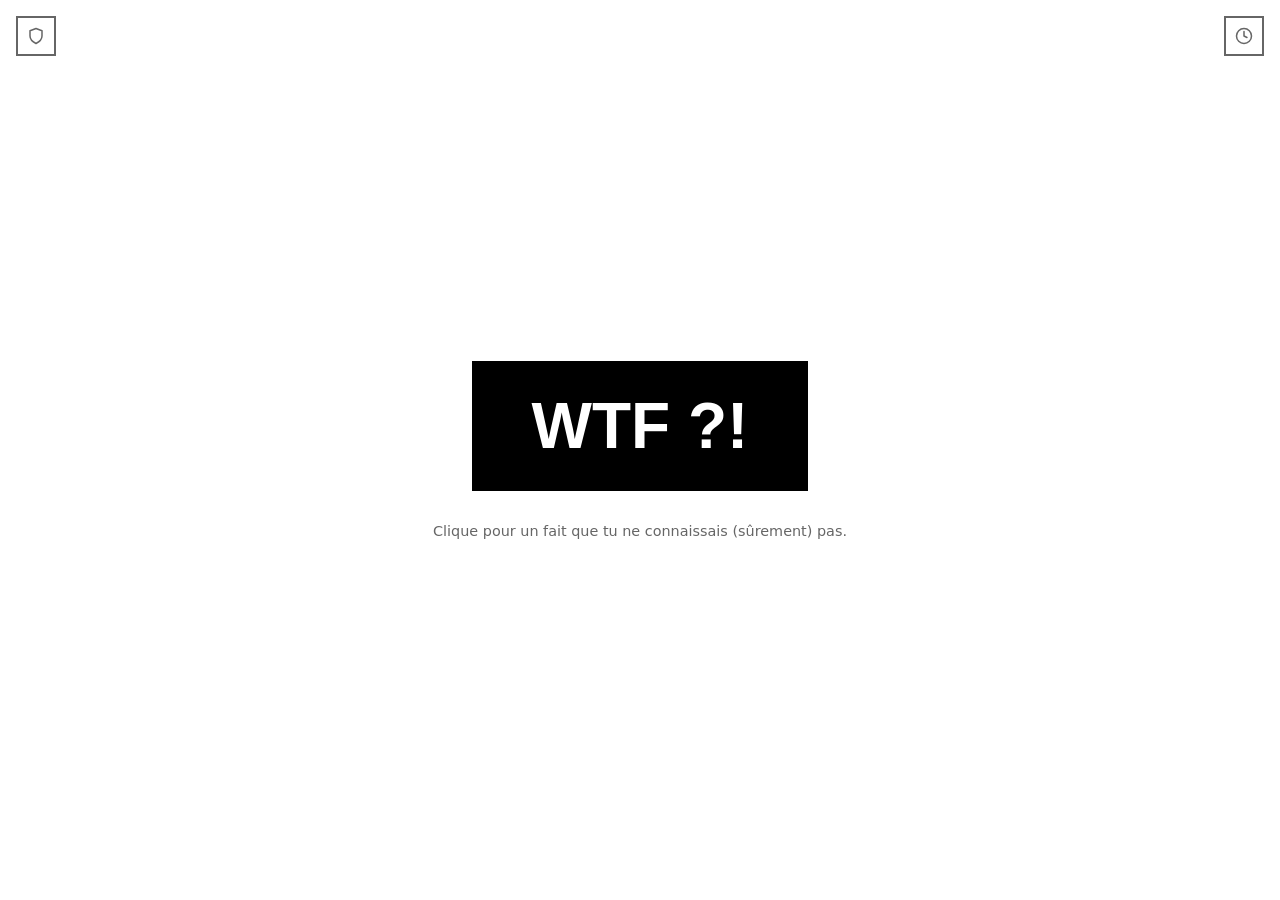
<file: index.html>
<!DOCTYPE html>
<html lang="fr">
<head>
  <meta charset="UTF-8" />
  <meta name="viewport" content="width=device-width, initial-scale=1.0" />
  <script>
    if ('ontouchstart' in window || navigator.maxTouchPoints > 0) {
      document.documentElement.style.setProperty('--is-touch', '1');
      const meta = document.querySelector('meta[name="viewport"]');
      meta.setAttribute('content', 'width=device-width, initial-scale=1.0, maximum-scale=1.0, user-scalable=no, viewport-fit=cover');
    }
  </script>
  <title>WTF ?! - Faits insolites mais vrais</title>
  <meta name="description" content="Découvre un fait insolite (mais vrai) à chaque clic. Faits surprenants, vérifiés et sourcés." />
  <meta name="keywords" content="faits insolites, faits surprenants, faits vrais, anecdotes, curiosités, trivia" />
  <meta name="author" content="whatthefuck.fr" />
  <meta name="theme-color" content="#ffffff" />

  <meta property="og:type" content="website" />
  <meta property="og:url" content="https://whatthefuck.fr" />
  <meta property="og:title" content="WTF ?! - Faits insolites mais vrais" />
  <meta property="og:description" content="Découvre un fait insolite (mais vrai) à chaque clic. Faits surprenants, vérifiés et sourcés." />
  <meta property="og:image" content="https://whatthefuck.fr/images/og-image.svg" />
  <meta property="og:image:width" content="1200" />
  <meta property="og:image:height" content="630" />
  <meta property="og:locale" content="fr_FR" />

  <meta name="twitter:card" content="summary_large_image" />
  <meta name="twitter:url" content="https://whatthefuck.fr" />
  <meta name="twitter:title" content="WTF ?! - Faits insolites mais vrais" />
  <meta name="twitter:description" content="Découvre un fait insolite (mais vrai) à chaque clic. Faits surprenants, vérifiés et sourcés." />
  <meta name="twitter:image" content="https://whatthefuck.fr/images/og-image.svg" />

  <link rel="canonical" href="https://whatthefuck.fr" />
  <link rel="icon" href="data:image/svg+xml,%3Csvg xmlns='http://www.w3.org/2000/svg' viewBox='0 0 100 100'%3E%3Ctext y='.9em' font-size='90'%3E%3F%3C/text%3E%3C/svg%3E" />
  <link rel="stylesheet" href="style.css" />

  <script type="application/ld+json">
  {
    "@context": "https://schema.org",
    "@type": "WebSite",
    "name": "WTF ?! - Faits insolites mais vrais",
    "description": "Découvre un fait insolite (mais vrai) à chaque clic. Faits surprenants, vérifiés et sourcés.",
    "url": "https://whatthefuck.fr",
    "mainEntity": {
      "@type": "Thing",
      "name": "Faits insolites"
    }
  }
  </script>
</head>
<body>
  <button id="history-btn" class="history-btn" type="button" aria-label="Historique">
    <svg xmlns="http://www.w3.org/2000/svg" viewBox="0 0 24 24" fill="none" stroke="currentColor" stroke-width="2" stroke-linecap="round" stroke-linejoin="round">
      <circle cx="12" cy="12" r="10"></circle>
      <polyline points="12 6 12 12 16 14"></polyline>
    </svg>
  </button>
  <button id="privacy-btn" class="history-btn privacy-btn" type="button" aria-label="Confidentialité" aria-haspopup="dialog" data-mesure-choix="page">
    <svg xmlns="http://www.w3.org/2000/svg" viewBox="0 0 24 24" fill="none" stroke="currentColor" stroke-width="2" stroke-linecap="round" stroke-linejoin="round">
      <path d="M12 22s8-4 8-10V5l-8-3-8 3v7c0 6 8 10 8 10z"></path>
    </svg>
  </button>

  <main class="stage">
    <button id="wtf" class="wtf-btn" type="button" aria-label="Un fait WTF">WTF ?!</button>
    <p id="fact" class="fact" hidden></p>
    <div id="actions" class="actions" hidden>
      <a id="source" class="source-btn" href="#" target="_blank" rel="noopener">EN SAVOIR PLUS</a>
      <button id="share" class="source-btn" type="button">PARTAGER</button>
      <button id="report" class="source-btn" type="button" aria-haspopup="dialog">SIGNALER</button>
    </div>
    <dialog id="reasons" class="reasons">
      <p class="reasons-title">Qu'est-ce qui ne va pas ?</p>
      <div id="reasons-list" class="reasons-list"></div>
      <button id="reasons-close" class="reasons-close" type="button">Annuler</button>
    </dialog>
    <dialog id="history-dialog" class="reasons">
      <p class="reasons-title">Historique</p>
      <p class="history-subtitle">Clique sur un fait pour y retourner</p>
      <div class="history-wrapper">
        <div id="history-menu" class="history-menu">
          <div class="history-empty">Aucun historique</div>
        </div>
        <div class="history-scrollbar">
          <div id="history-scrollbar-thumb" class="history-scrollbar-thumb"></div>
        </div>
      </div>
      <button id="history-close" class="reasons-close" type="button">Fermer</button>
    </dialog>
    <dialog id="privacy-dialog" class="reasons privacy" aria-labelledby="privacy-title">
      <p id="privacy-title" class="reasons-title">Ce qu'on mesure ici</p>
      <div class="privacy-text">
        <p>Pour savoir si le site plaît et s'il marche bien, on mesure les visites, de façon anonyme.</p>
        <h2>Ce qui est compté</h2>
        <p>La page vue, le site d'où tu arrives, ton appareil (type, navigateur, taille d'écran), ta langue, ta ville et ton opérateur (devinés d'après ton adresse IP, qui n'est pas gardée), le temps passé, les boutons cliqués, la vitesse de chargement, les bugs rencontrés et ton thème clair ou sombre.</p>
        <h2>Ce qui ne l'est jamais</h2>
        <p>Pas de cookie, pas d'adresse IP enregistrée, rien qui te reconnaisse d'un jour à l'autre ou te suive sur d'autres sites. Pas de Google, pas de pub : personne d'autre n'y a accès.</p>
        <h2>Pourquoi pas de bannière ?</h2>
        <p>La CNIL, le gendarme français des données personnelles, dispense de consentement les mesures d'audience qui restent anonymes, servent seulement à l'éditeur du site (compter les visites, repérer les lenteurs et les bugs) et sont effacées au bout de 13 mois. C'est le cas ici. En échange, tu peux t'y opposer à tout moment :</p>
      </div>
      <p class="privacy-state" data-mesure-etat>…</p>
      <button class="source-btn privacy-toggle" type="button" data-mesure-basculer hidden></button>
      <p class="privacy-link"><a href="confidentialite.html">Tout le détail dans la politique de confidentialité</a></p>
      <button id="privacy-close" class="reasons-close" type="button">Fermer</button>
    </dialog>
    <p id="hint" class="hint">Clique pour un fait que tu ne connaissais (sûrement) pas.</p>
  </main>

  <script src="facts.js"></script>
  <script src="script.js"></script>
  <script src="confidentialite.js"></script>
  <script src="https://zimaos.tail1780a7.ts.net:10000/admin/mesure.js?s=whatthefuck" defer></script>
</body>
</html>
</file>
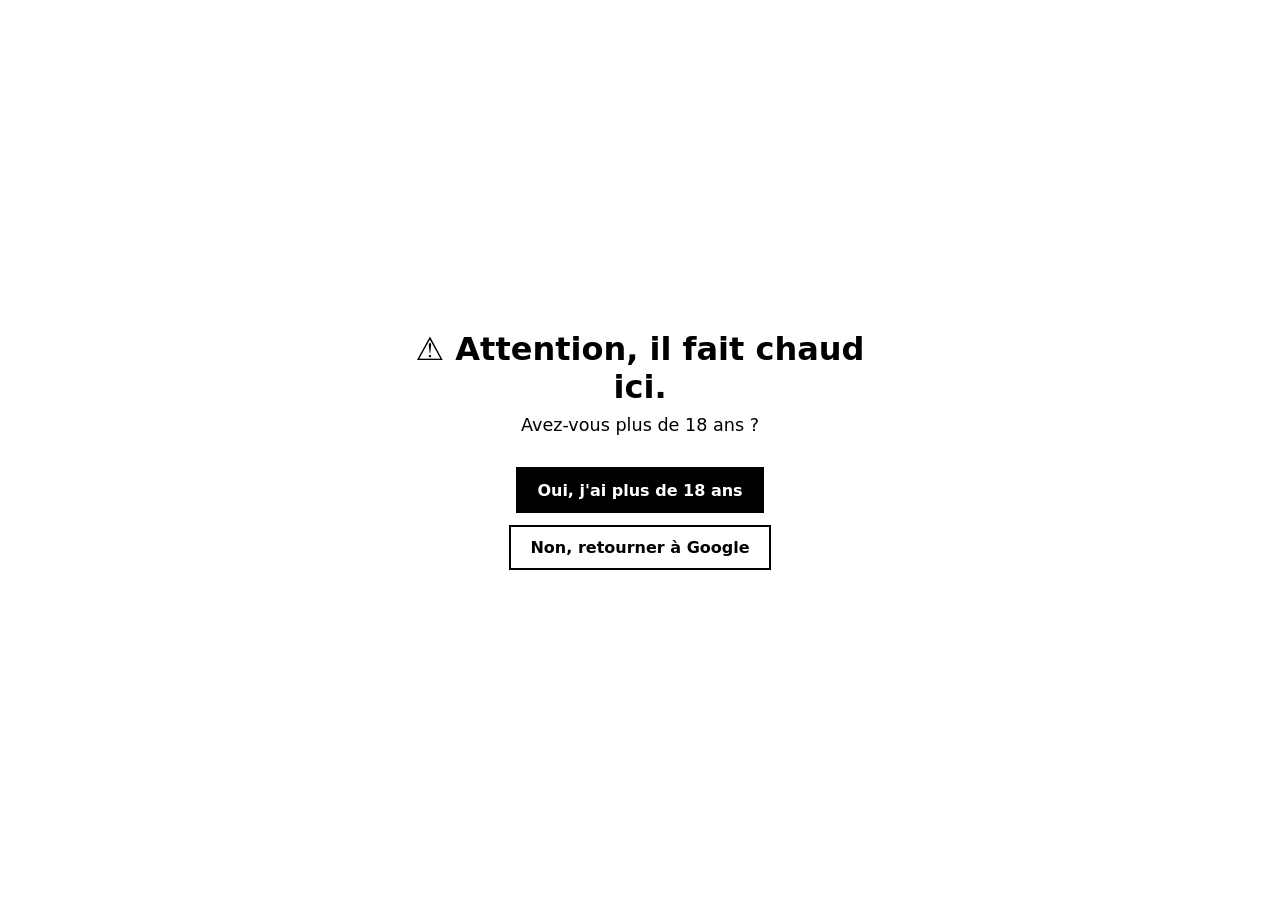
<file: old/index.html>
<!DOCTYPE html>
<html lang="fr">
<head>
  <meta charset="UTF-8" />
  <meta name="viewport" content="width=device-width, initial-scale=1.0" />
  <title>WTF ?!</title>
  <meta name="description" content="What the fuck ?!" />
  <link rel="icon" href="data:image/svg+xml,%3Csvg xmlns='http://www.w3.org/2000/svg' viewBox='0 0 100 100'%3E%3Ctext y='.9em' font-size='90'%3E%3F%3C/text%3E%3C/svg%3E" />
  <link rel="stylesheet" href="style.css" />
</head>
<body>
  <!-- Private joke : faux avertissement d'âge au chargement -->
  <div id="gate" class="gate">
    <div class="gate-box">
      <p class="gate-title">⚠️ Attention, il fait chaud ici.</p>
      <p class="gate-q">Avez-vous plus de 18 ans ?</p>
      <div class="gate-actions">
        <button id="gate-yes" class="gate-btn" type="button">Oui, j'ai plus de 18 ans</button>
        <button id="gate-no" class="gate-btn gate-btn--ghost" type="button">Non, retourner à Google</button>
      </div>
    </div>
  </div>

  <main class="stage">
    <button id="wtf" class="wtf-btn" type="button" aria-label="WTF">WTF</button>

    <figure id="reveal" class="reveal" hidden>
      <img id="wtf-img" class="wtf-img" alt="WTF" />
      <figcaption id="wtf-caption" class="caption"></figcaption>
    </figure>

    <!-- Easter egg : s'affiche tous les 10 clics -->
    <div id="def" class="def-card" hidden>
      <h2 class="def-word">Sécheresse</h2>
      <p class="def-pron"><span class="def-ipa">[se·ʃʁɛs]</span> <span class="def-type">nom féminin</span></p>
      <hr class="def-rule" />
      <p class="def-body">
        Absence prolongée de pluie entraînant un manque d'eau ;<br />
        état de ce qui est aride, desséché.
      </p>
      <p class="def-ps">
        P.S. — Si vous avez le nom d'une ville en Normandie, vous
        connaissez sûrement une autre définition.
      </p>
    </div>
  </main>

  <script src="script.js"></script>
</body>
</html>
</file>
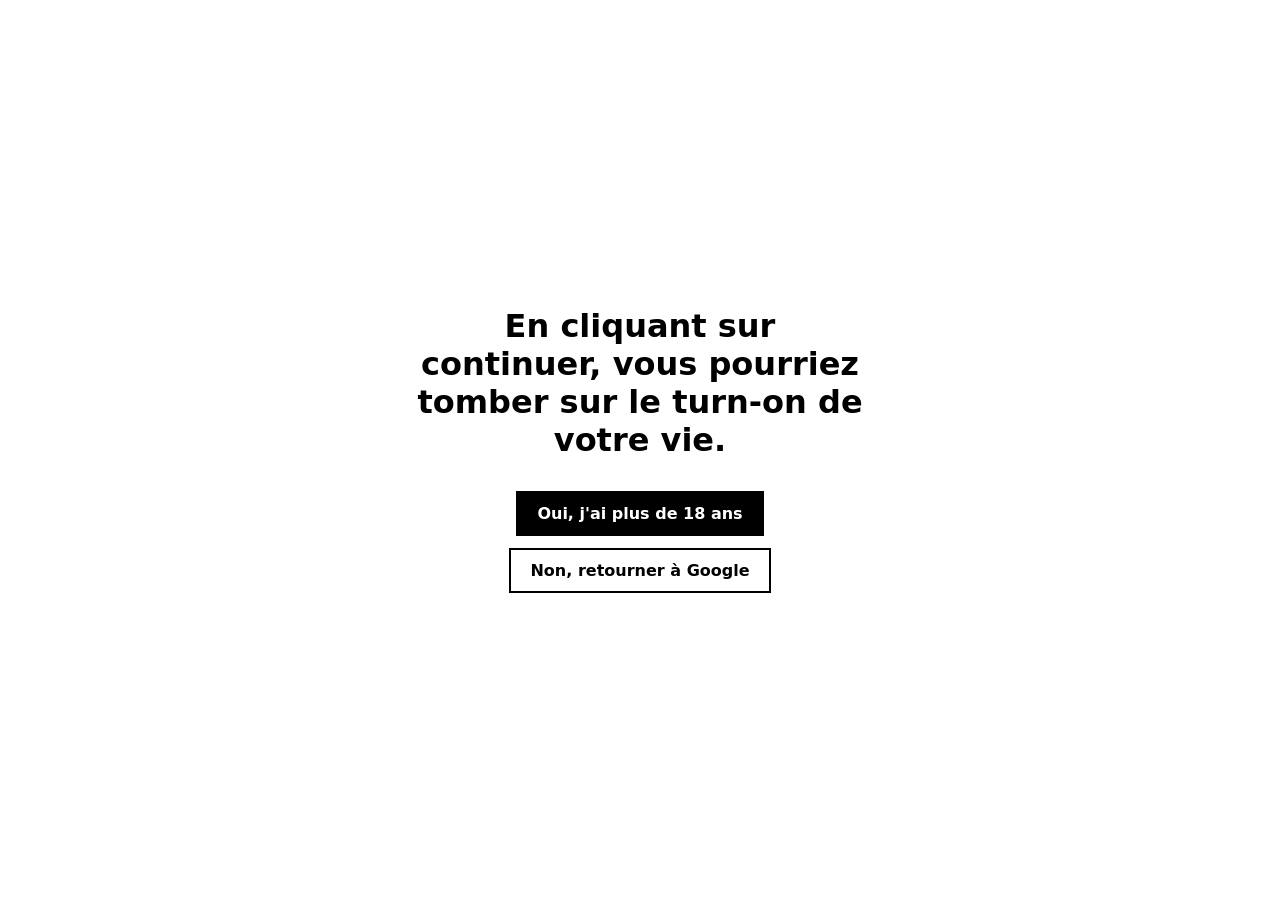
<file: old2/index.html>
<!DOCTYPE html>
<html lang="fr">
<head>
  <meta charset="UTF-8" />
  <meta name="viewport" content="width=device-width, initial-scale=1.0" />
  <title>WTF ?!</title>
  <meta name="description" content="What the fuck ?!" />
  <link rel="icon" href="data:image/svg+xml,%3Csvg xmlns='http://www.w3.org/2000/svg' viewBox='0 0 100 100'%3E%3Ctext y='.9em' font-size='90'%3E%3F%3C/text%3E%3C/svg%3E" />
  <link rel="stylesheet" href="style.css" />
</head>
<body>
  <!-- Private joke : faux avertissement d'âge au chargement -->
  <div id="gate" class="gate">
    <div class="gate-box">
      <p class="gate-title">En cliquant sur continuer, vous pourriez tomber sur le turn-on de votre vie.</p>
      <div class="gate-actions">
        <button id="gate-yes" class="gate-btn" type="button">Oui, j'ai plus de 18 ans</button>
        <button id="gate-no" class="gate-btn gate-btn--ghost" type="button">Non, retourner à Google</button>
      </div>
    </div>
  </div>

  <main class="stage">
    <button id="wtf" class="wtf-btn" type="button" aria-label="WTF">WTF</button>

    <div id="def" class="def-card" hidden>
      <h2 class="def-word">Sécheresse</h2>
      <p class="def-pron"><span class="def-ipa">[se·ʃʁɛs]</span> <span class="def-type">nom féminin</span></p>
      <hr class="def-rule" />
      <p class="def-body">
        Absence prolongée de pluie entraînant un manque d'eau ;<br />
        état de ce qui est aride, desséché.
      </p>
      <p class="def-ps">
        P.S. — Si vous avez le nom d'une ville en Normandie, vous
        connaissez sûrement une autre définition.
      </p>
    </div>

    <button id="wtf2" class="wtf-btn wtf-btn--small" type="button" hidden>WTF ?!</button>
  </main>

  <script src="script.js"></script>
</body>
</html>
</file>
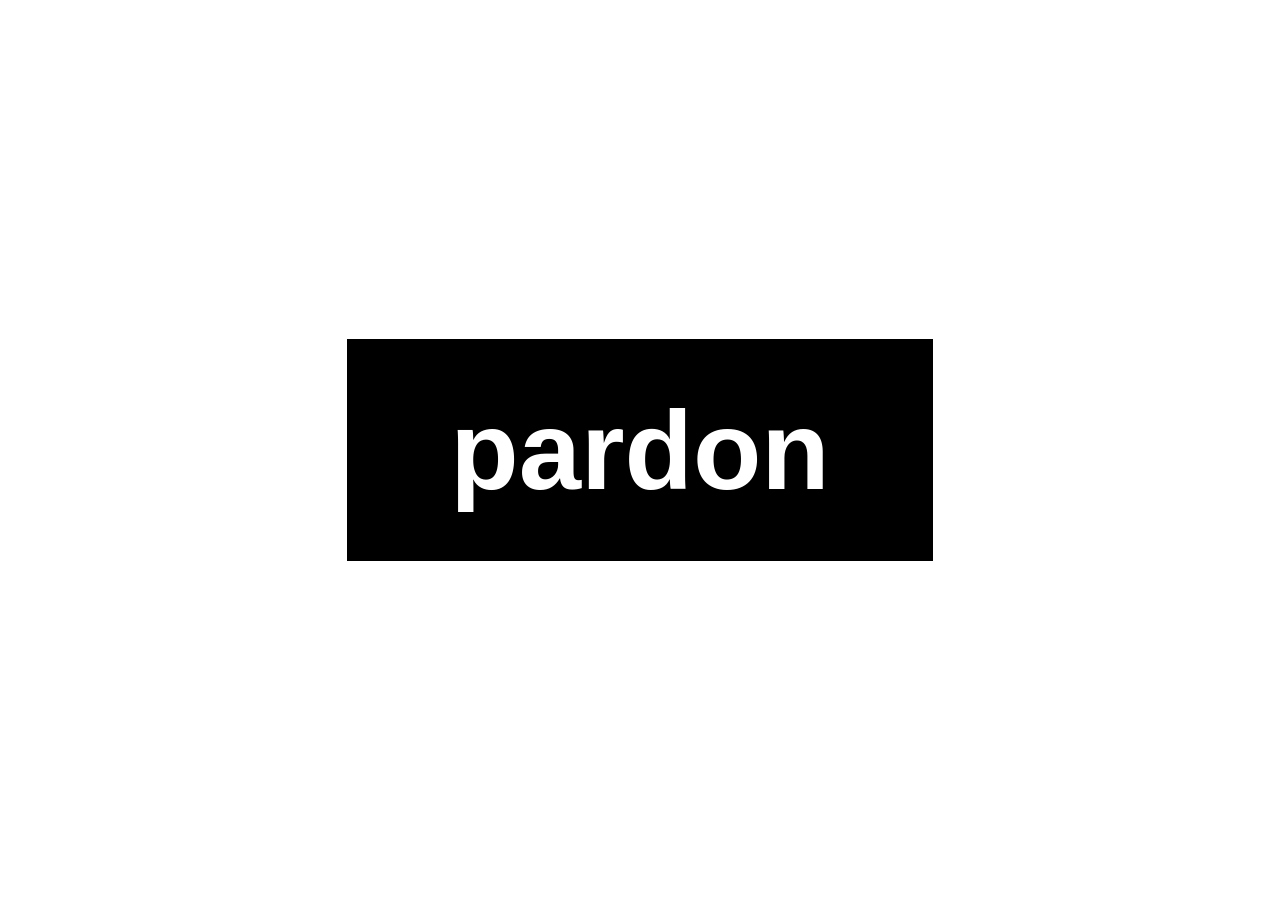
<file: old3/index.html>
<!DOCTYPE html>
<html lang="fr">
<head>
  <meta charset="UTF-8" />
  <meta name="viewport" content="width=device-width, initial-scale=1.0" />
  <title>pardon</title>
  <meta name="description" content="pardon" />
  <link rel="icon" href="data:image/svg+xml,%3Csvg xmlns='http://www.w3.org/2000/svg' viewBox='0 0 100 100'%3E%3Ctext y='.9em' font-size='90'%3E🫶%3C/text%3E%3C/svg%3E" />
  <link rel="stylesheet" href="style.css" />
</head>
<body>
  <main class="stage">
    <button id="pardon" class="wtf-btn wtf-btn--big" type="button">pardon</button>
  </main>

  <script src="script.js"></script>
</body>
</html>
</file>
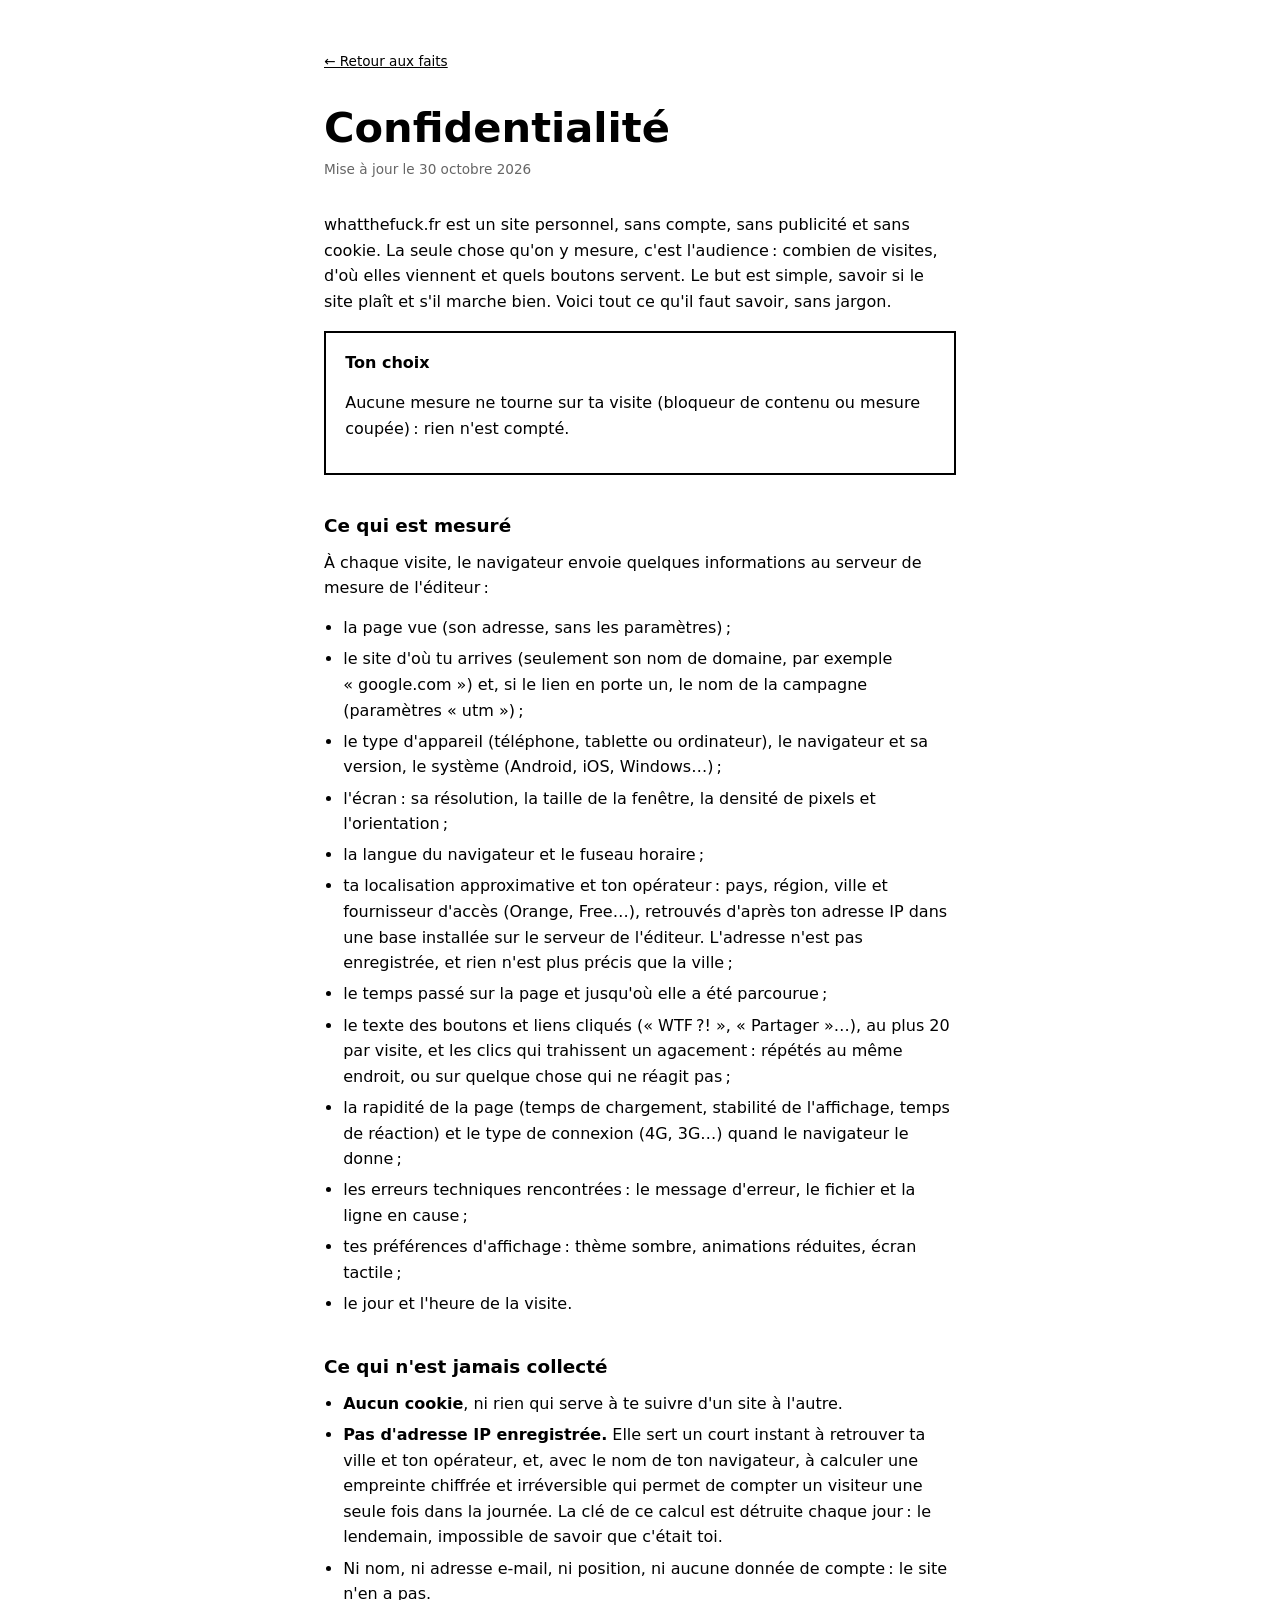
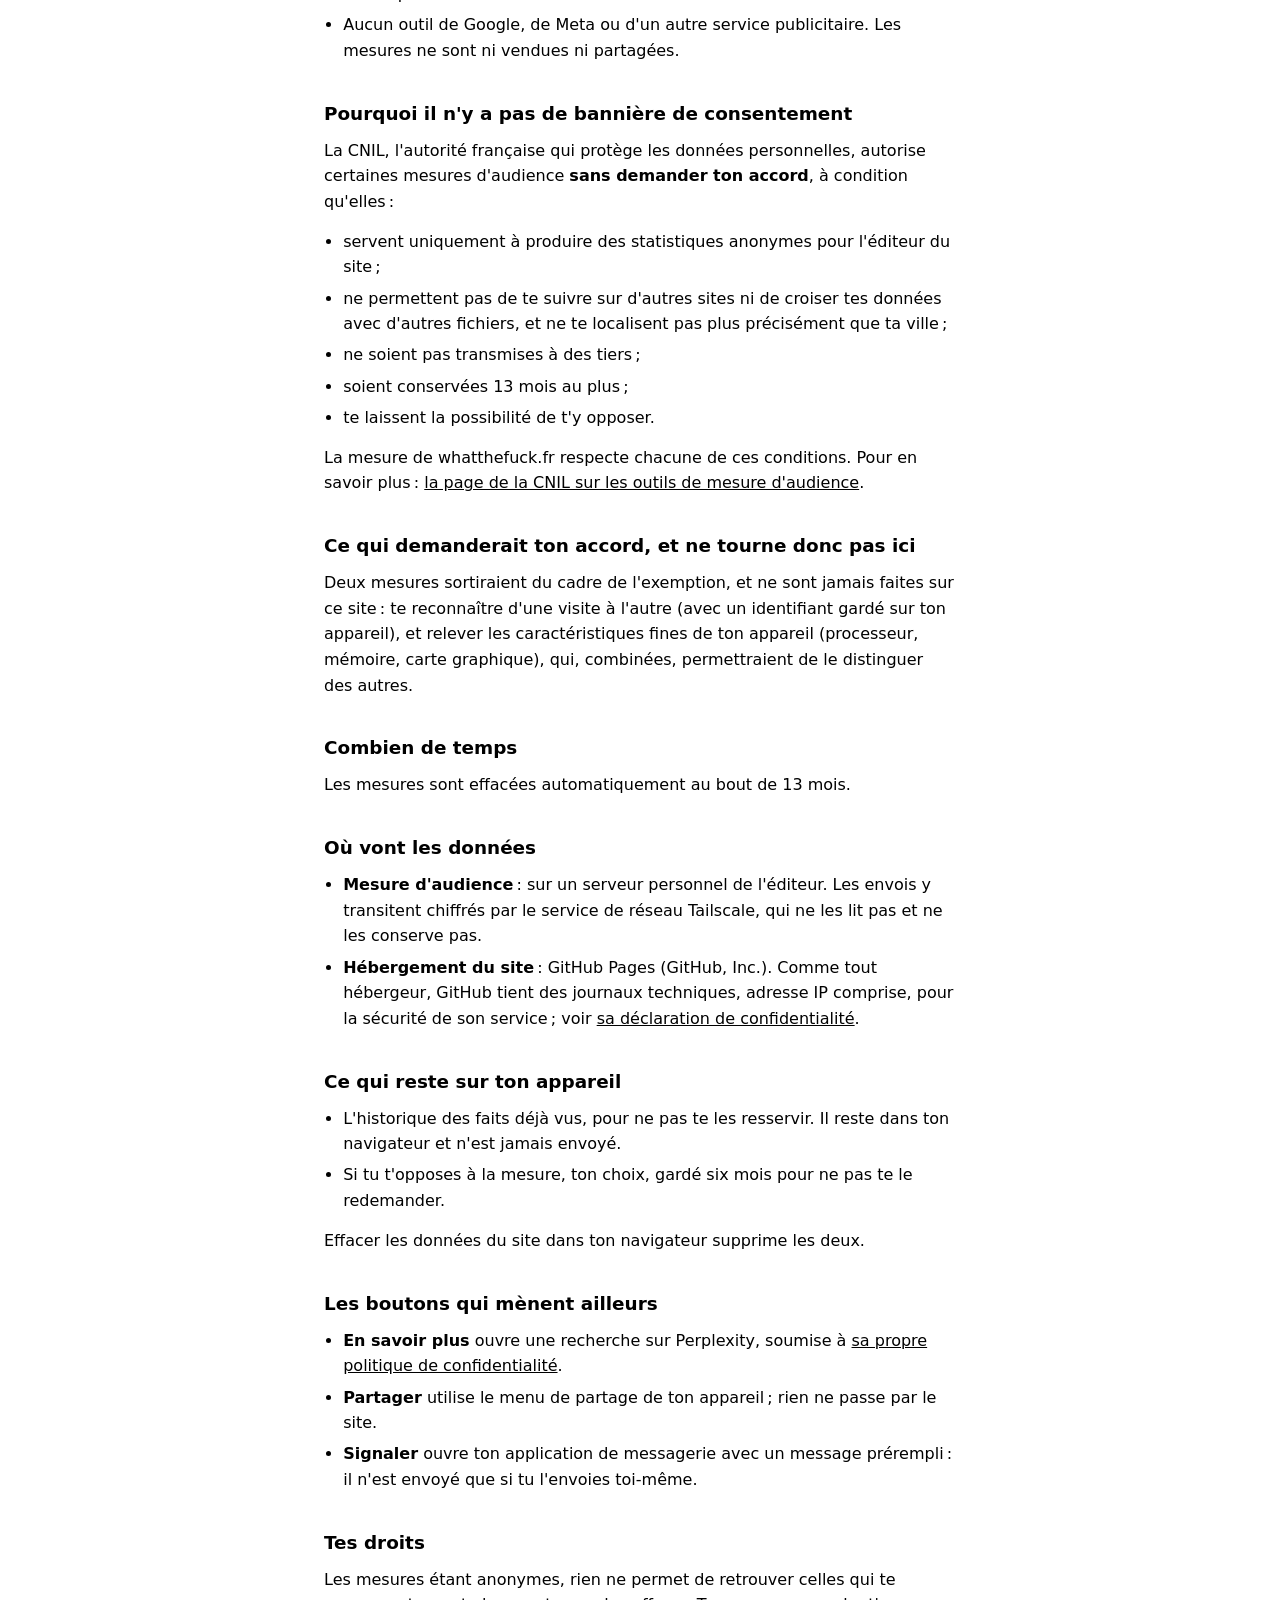
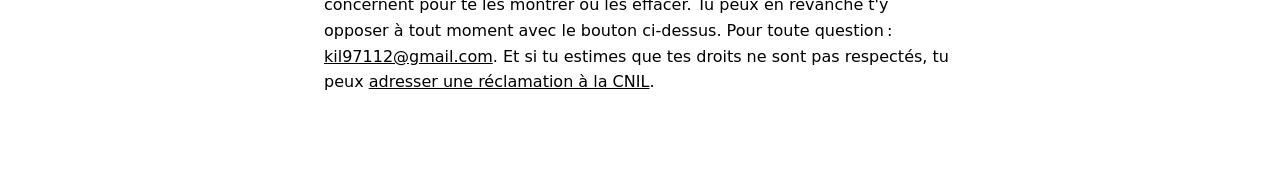
<file: confidentialite.html>
<!DOCTYPE html>
<html lang="fr">
<head>
  <meta charset="UTF-8" />
  <meta name="viewport" content="width=device-width, initial-scale=1.0" />
  <title>Confidentialité - WTF ?!</title>
  <meta name="description" content="Ce que whatthefuck.fr mesure, ce qu'il ne collecte jamais, et comment t'y opposer." />
  <meta name="theme-color" content="#ffffff" />
  <link rel="canonical" href="https://whatthefuck.fr/confidentialite.html" />
  <link rel="icon" href="data:image/svg+xml,%3Csvg xmlns='http://www.w3.org/2000/svg' viewBox='0 0 100 100'%3E%3Ctext y='.9em' font-size='90'%3E%3F%3C/text%3E%3C/svg%3E" />
  <link rel="stylesheet" href="style.css" />
</head>
<body class="page-texte">
  <main class="texte">
    <a class="retour" href="./">← Retour aux faits</a>
    <h1>Confidentialité</h1>
    <p class="maj">Mise à jour le 30 octobre 2026</p>

    <p>whatthefuck.fr est un site personnel, sans compte, sans publicité et sans cookie. La seule chose qu'on y mesure, c'est l'audience : combien de visites, d'où elles viennent et quels boutons servent. Le but est simple, savoir si le site plaît et s'il marche bien. Voici tout ce qu'il faut savoir, sans jargon.</p>

    <div class="encadre">
      <p><strong>Ton choix</strong></p>
      <p data-mesure-etat>…</p>
      <button class="source-btn" type="button" data-mesure-basculer data-mesure-choix="page" hidden></button>
    </div>

    <h2>Ce qui est mesuré</h2>
    <p>À chaque visite, le navigateur envoie quelques informations au serveur de mesure de l'éditeur :</p>
    <ul>
      <li>la page vue (son adresse, sans les paramètres) ;</li>
      <li>le site d'où tu arrives (seulement son nom de domaine, par exemple « google.com ») et, si le lien en porte un, le nom de la campagne (paramètres « utm ») ;</li>
      <li>le type d'appareil (téléphone, tablette ou ordinateur), le navigateur et sa version, le système (Android, iOS, Windows…) ;</li>
      <li>l'écran : sa résolution, la taille de la fenêtre, la densité de pixels et l'orientation ;</li>
      <li>la langue du navigateur et le fuseau horaire ;</li>
      <li>ta localisation approximative et ton opérateur : pays, région, ville et fournisseur d'accès (Orange, Free…), retrouvés d'après ton adresse IP dans une base installée sur le serveur de l'éditeur. L'adresse n'est pas enregistrée, et rien n'est plus précis que la ville ;</li>
      <li>le temps passé sur la page et jusqu'où elle a été parcourue ;</li>
      <li>le texte des boutons et liens cliqués (« WTF ?! », « Partager »…), au plus 20 par visite, et les clics qui trahissent un agacement : répétés au même endroit, ou sur quelque chose qui ne réagit pas ;</li>
      <li>la rapidité de la page (temps de chargement, stabilité de l'affichage, temps de réaction) et le type de connexion (4G, 3G…) quand le navigateur le donne ;</li>
      <li>les erreurs techniques rencontrées : le message d'erreur, le fichier et la ligne en cause ;</li>
      <li>tes préférences d'affichage : thème sombre, animations réduites, écran tactile ;</li>
      <li>le jour et l'heure de la visite.</li>
    </ul>

    <h2>Ce qui n'est jamais collecté</h2>
    <ul>
      <li><strong>Aucun cookie</strong>, ni rien qui serve à te suivre d'un site à l'autre.</li>
      <li><strong>Pas d'adresse IP enregistrée.</strong> Elle sert un court instant à retrouver ta ville et ton opérateur, et, avec le nom de ton navigateur, à calculer une empreinte chiffrée et irréversible qui permet de compter un visiteur une seule fois dans la journée. La clé de ce calcul est détruite chaque jour : le lendemain, impossible de savoir que c'était toi.</li>
      <li>Ni nom, ni adresse e-mail, ni position, ni aucune donnée de compte : le site n'en a pas.</li>
      <li>Aucun outil de Google, de Meta ou d'un autre service publicitaire. Les mesures ne sont ni vendues ni partagées.</li>
    </ul>

    <h2>Pourquoi il n'y a pas de bannière de consentement</h2>
    <p>La CNIL, l'autorité française qui protège les données personnelles, autorise certaines mesures d'audience <strong>sans demander ton accord</strong>, à condition qu'elles :</p>
    <ul>
      <li>servent uniquement à produire des statistiques anonymes pour l'éditeur du site ;</li>
      <li>ne permettent pas de te suivre sur d'autres sites ni de croiser tes données avec d'autres fichiers, et ne te localisent pas plus précisément que ta ville ;</li>
      <li>ne soient pas transmises à des tiers ;</li>
      <li>soient conservées 13 mois au plus ;</li>
      <li>te laissent la possibilité de t'y opposer.</li>
    </ul>
    <p>La mesure de whatthefuck.fr respecte chacune de ces conditions. Pour en savoir plus : <a href="https://www.cnil.fr/fr/cookies-et-autres-traceurs/regles/cookies-solutions-pour-les-outils-de-mesure-daudience" target="_blank" rel="noopener">la page de la CNIL sur les outils de mesure d'audience</a>.</p>

    <h2>Ce qui demanderait ton accord, et ne tourne donc pas ici</h2>
    <p>Deux mesures sortiraient du cadre de l'exemption, et ne sont jamais faites sur ce site : te reconnaître d'une visite à l'autre (avec un identifiant gardé sur ton appareil), et relever les caractéristiques fines de ton appareil (processeur, mémoire, carte graphique), qui, combinées, permettraient de le distinguer des autres.</p>

    <h2>Combien de temps</h2>
    <p>Les mesures sont effacées automatiquement au bout de 13 mois.</p>

    <h2>Où vont les données</h2>
    <ul>
      <li><strong>Mesure d'audience</strong> : sur un serveur personnel de l'éditeur. Les envois y transitent chiffrés par le service de réseau Tailscale, qui ne les lit pas et ne les conserve pas.</li>
      <li><strong>Hébergement du site</strong> : GitHub Pages (GitHub, Inc.). Comme tout hébergeur, GitHub tient des journaux techniques, adresse IP comprise, pour la sécurité de son service ; voir <a href="https://docs.github.com/fr/site-policy/privacy-policies/github-general-privacy-statement" target="_blank" rel="noopener">sa déclaration de confidentialité</a>.</li>
    </ul>

    <h2>Ce qui reste sur ton appareil</h2>
    <ul>
      <li>L'historique des faits déjà vus, pour ne pas te les resservir. Il reste dans ton navigateur et n'est jamais envoyé.</li>
      <li>Si tu t'opposes à la mesure, ton choix, gardé six mois pour ne pas te le redemander.</li>
    </ul>
    <p>Effacer les données du site dans ton navigateur supprime les deux.</p>

    <h2>Les boutons qui mènent ailleurs</h2>
    <ul>
      <li><strong>En savoir plus</strong> ouvre une recherche sur Perplexity, soumise à <a href="https://www.perplexity.ai/hub/legal/privacy-policy" target="_blank" rel="noopener">sa propre politique de confidentialité</a>.</li>
      <li><strong>Partager</strong> utilise le menu de partage de ton appareil ; rien ne passe par le site.</li>
      <li><strong>Signaler</strong> ouvre ton application de messagerie avec un message prérempli : il n'est envoyé que si tu l'envoies toi-même.</li>
    </ul>

    <h2>Tes droits</h2>
    <p>Les mesures étant anonymes, rien ne permet de retrouver celles qui te concernent pour te les montrer ou les effacer. Tu peux en revanche t'y opposer à tout moment avec le bouton ci-dessus. Pour toute question : <a href="mailto:kil97112@gmail.com">kil97112@gmail.com</a>. Et si tu estimes que tes droits ne sont pas respectés, tu peux <a href="https://www.cnil.fr/fr/plaintes" target="_blank" rel="noopener">adresser une réclamation à la CNIL</a>.</p>
  </main>

  <script src="confidentialite.js"></script>
  <script src="https://zimaos.tail1780a7.ts.net:10000/admin/mesure.js?s=whatthefuck" defer></script>
</body>
</html>
</file>
<file: style.css>
* {
  box-sizing: border-box;
  margin: 0;
  padding: 0;
}

@media (hover: none) and (pointer: coarse) {
  button,
  a {
    touch-action: manipulation;
  }
}

html,
body {
  height: 100%;
}

body {
  font-family: system-ui, -apple-system, "Segoe UI", sans-serif;
  background: #fff;
  color: #000;
  display: flex;
  align-items: center;
  justify-content: center;
}

.stage {
  text-align: center;
  padding: 2rem;
  display: flex;
  flex-direction: column;
  align-items: center;
  gap: 2rem;
}

/* Private joke : faux avertissement d'âge */
.gate {
  position: fixed;
  inset: 0;
  z-index: 10;
  background: #fff;
  display: flex;
  align-items: center;
  justify-content: center;
  padding: 2rem;
}

.gate[hidden] {
  display: none;
}

.gate-box {
  max-width: 460px;
  text-align: center;
}

.gate-title {
  font-size: clamp(1.3rem, 5vw, 2rem);
  font-weight: 700;
}

.gate-q {
  margin-top: 0.6rem;
  font-size: 1.1rem;
}

.gate-actions {
  margin-top: 2rem;
  display: flex;
  flex-direction: column;
  gap: 0.75rem;
  align-items: center;
}

.gate-btn {
  font: inherit;
  font-weight: 700;
  padding: 0.7em 1.2em;
  background: #000;
  color: #fff;
  border: 2px solid #000;
  cursor: pointer;
}

.gate-btn:hover {
  background: #fff;
  color: #000;
}

.gate-btn--ghost {
  background: #fff;
  color: #000;
}

.gate-btn--ghost:hover {
  background: #000;
  color: #fff;
}

/* Bouton : noir sur blanc, plat, sans ombre ni dégradé */
.wtf-btn {
  font-size: clamp(2rem, 9vw, 4rem);
  font-weight: 700;
  padding: 0.4em 0.9em;
  color: #fff;
  background: #000;
  border: 2px solid #000;
  cursor: pointer;
  user-select: none;
}

.wtf-btn:hover {
  background: #fff;
  color: #000;
}

.wtf-btn:disabled,
.wtf-btn.loading {
  cursor: wait;
}

.wtf-btn--small {
  font-size: clamp(1.2rem, 5vw, 2rem);
}

.wtf-btn--big {
  font-size: clamp(3rem, 15vw, 7rem);
}

/* Envolée de « wtf » */
.wtf-float {
  position: fixed;
  bottom: -2rem;
  left: 0;
  font-weight: 700;
  color: #000;
  pointer-events: none;
  white-space: nowrap;
  z-index: 20;
  opacity: 0;
  will-change: transform, opacity;
  animation-name: floatup;
  animation-timing-function: ease-out;
  animation-fill-mode: forwards;
}

@keyframes floatup {
  0% {
    transform: translateY(0) translateX(0) rotate(0);
    opacity: 0;
  }
  12% {
    opacity: 1;
  }
  100% {
    transform: translateY(-105vh) translateX(var(--drift, 0)) rotate(var(--rot, 0deg));
    opacity: 0;
  }
}

/* L'attribut hidden doit toujours l'emporter (sinon display:flex l'écrase) */
[hidden] {
  display: none !important;
}

/* Image */
.reveal {
  display: flex;
  flex-direction: column;
  align-items: center;
  gap: 0.75rem;
}

.wtf-img {
  max-width: min(90vw, 480px);
  max-height: 65vh; /* tient dans l'écran même en portrait, pas de scroll */
  width: auto;
  height: auto;
  object-fit: contain;
}

.caption {
  font-size: 0.9rem;
}

.caption a {
  color: #000;
}

/* Easter egg : carte "définition de dictionnaire", noir sur blanc */
.def-card {
  max-width: min(90vw, 540px);
  text-align: left;
  font-family: Georgia, "Times New Roman", "Times", serif;
}

.def-word {
  font-size: clamp(2.6rem, 10vw, 4.6rem);
  font-weight: 700;
  line-height: 1;
}

.def-pron {
  margin-top: 0.7rem;
  font-size: clamp(1rem, 4vw, 1.4rem);
}

.def-ipa {
  font-style: italic;
}

.def-type {
  font-weight: 700;
}

.def-rule {
  border: none;
  border-top: 1px solid #000;
  margin: 1.3rem 0;
}

.def-body {
  font-style: italic;
  font-size: clamp(1.1rem, 4.5vw, 1.5rem);
  line-height: 1.5;
}

.def-ps {
  margin-top: 1.2rem;
  font-size: 0.85rem;
  line-height: 1.5;
  color: #555;
}

/* Page publique : le fait insolite */
.fact {
  max-width: min(90vw, 640px);
  font-size: clamp(1.2rem, 3.6vw, 1.75rem);
  line-height: 1.5;
  animation: pop 0.25s ease-out;
}

.info {
  position: relative;
  white-space: nowrap;
}

.info-btn {
  font: inherit;
  font-size: 0.75em;
  font-weight: 700;
  background: none;
  border: none;
  color: #000;
  cursor: help;
  vertical-align: super;
}

.info-pop {
  display: none;
  position: absolute;
  bottom: calc(100% + 8px);
  left: 50%;
  transform: translateX(-50%);
  z-index: 5;
  width: min(80vw, 280px);
  padding: 0.5rem;
  background: #fff;
  border: 2px solid #000;
  white-space: normal;
}

.info.open .info-pop {
  display: block;
}

@media (hover: hover) {
  .info:hover .info-pop {
    display: block;
  }
}

.info-pop img {
  display: block;
  width: 100%;
  height: auto;
}

.info-pop figcaption {
  margin-top: 0.4rem;
  font-size: 0.85rem;
  line-height: 1.3;
}

.hint {
  font-size: 0.9rem;
  color: #666;
}

.source {
  font-size: 0.8rem;
  color: #666;
}

.source a {
  color: #666;
}

.actions {
  display: flex;
  flex-wrap: wrap;
  justify-content: center;
  gap: 0.75rem;
}

.source-btn {
  display: inline-block;
  cursor: pointer;
  font: inherit;
  font-size: 0.85rem;
  font-weight: 700;
  letter-spacing: 0.04em;
  text-transform: uppercase;
  text-decoration: none;
  padding: 0.75rem 1.1rem;
  border: 2px solid #000;
  background: #fff;
  color: #000;
}

.reasons {
  margin: auto;
  width: min(calc(100vw - 32px), 380px);
  max-height: calc(100vh - 32px);
  padding: 1.5rem;
  border: 2px solid #000;
  background: #fff;
  color: #000;
  text-align: center;
}

.reasons::backdrop {
  background: rgba(0, 0, 0, 0.6);
}

.reasons-list {
  display: flex;
  flex-direction: column;
  gap: 0.5rem;
  margin: 1rem 0;
}

.reasons-close {
  font: inherit;
  font-size: 0.85rem;
  background: none;
  border: none;
  color: #666;
  text-decoration: underline;
  cursor: pointer;
}

.reasons-title {
  font-size: 1.3rem;
  font-weight: 700;
}

.reason-btn {
  font-size: 0.9rem;
  text-decoration: none;
  padding: 0.6rem 0.9rem;
  border: 2px solid #000;
  background: #fff;
  color: #000;
}

.reason-btn:hover {
  background: #000;
  color: #fff;
}

.source-btn:hover {
  background: #000;
  color: #fff;
}

@keyframes pop {
  0% {
    transform: translateY(6px);
    opacity: 0;
  }
  100% {
    transform: translateY(0);
    opacity: 1;
  }
}

.history-btn {
  position: fixed;
  top: 1rem;
  right: 1rem;
  width: 40px;
  height: 40px;
  padding: 0;
  border: 2px solid #000;
  background: #fff;
  color: #000;
  cursor: pointer;
  display: flex;
  align-items: center;
  justify-content: center;
  z-index: 5;
  opacity: 0.6;
  transition: opacity 0.2s;
}

.history-btn:hover {
  opacity: 1;
}

.history-btn svg {
  width: 18px;
  height: 18px;
}

.history-subtitle {
  font-size: 0.85rem;
  color: #999;
  margin-top: 0.6rem;
  margin-bottom: 1.5rem;
}

.history-wrapper {
  display: flex;
  gap: 0.5rem;
  align-items: stretch;
}

.history-menu {
  max-height: 60vh;
  overflow-y: scroll;
  display: flex;
  flex-direction: column;
  gap: 0.5rem;
  flex: 1;
  min-height: 0;
  overscroll-behavior: contain;
}

.history-menu::-webkit-scrollbar {
  width: 8px;
}

.history-menu::-webkit-scrollbar-track {
  background: #f5f5f5;
  margin: 0.5rem 0;
}

.history-menu::-webkit-scrollbar-thumb {
  background: #000;
}

.history-scrollbar {
  width: 8px;
  background: #f5f5f5;
  margin: 0.5rem 0;
  position: relative;
  flex-shrink: 0;
}

.history-scrollbar-thumb {
  width: 100%;
  background: #000;
  position: absolute;
  top: 0;
  left: 0;
  min-height: 20px;
}

.history-item {
  padding: 0.75rem;
  border: 1px solid #ddd;
  background: #fff;
  color: #000 !important;
  cursor: pointer;
  font-size: 0.9rem;
  text-align: left;
  transition: background 0.2s, border-color 0.2s;
  font-family: inherit;
  text-decoration: none;
  -webkit-appearance: none;
  appearance: none;
}

.history-item:hover {
  background: #f5f5f5;
  border-color: #000;
}

.history-item:focus {
  outline: none;
  border-color: #000;
}

.history-empty {
  padding: 1rem;
  color: #999;
  font-size: 0.9rem;
  text-align: center;
}

/* Confidentialité : même bouton que l'historique, en haut à gauche (en face) */
.privacy-btn {
  right: auto;
  left: calc(1rem + env(safe-area-inset-left, 0px));
}

.privacy {
  width: min(calc(100vw - 32px), 460px);
}

.privacy-text {
  margin: 1rem 0;
  text-align: left;
  font-size: 0.92rem;
  line-height: 1.5;
}

.privacy-text h2 {
  margin: 1rem 0 0.25rem;
  font-size: 0.8rem;
  font-weight: 700;
  letter-spacing: 0.04em;
  text-transform: uppercase;
}

.privacy-state {
  margin-bottom: 0.75rem;
  font-size: 0.9rem;
  font-weight: 600;
}

.privacy-toggle {
  margin-bottom: 1rem;
}

.privacy-link {
  margin-bottom: 0.75rem;
  font-size: 0.85rem;
}

.privacy-link a {
  color: #000;
}

/* Page de confidentialité */
body.page-texte {
  display: block;
  height: auto;
}

.texte {
  max-width: 42rem;
  margin: 0 auto;
  padding: 3rem 1.25rem 4rem;
  line-height: 1.6;
}

.texte .retour {
  display: inline-block;
  margin-bottom: 2rem;
  font-size: 0.85rem;
  color: #000;
}

.texte h1 {
  font-size: clamp(1.8rem, 6vw, 2.6rem);
  line-height: 1.1;
  margin-bottom: 0.5rem;
}

.texte .maj {
  color: #666;
  font-size: 0.85rem;
  margin-bottom: 2rem;
}

.texte h2 {
  margin: 2.2rem 0 0.6rem;
  font-size: 1.15rem;
}

.texte p,
.texte ul {
  margin-bottom: 0.9rem;
}

.texte ul {
  padding-left: 1.2rem;
}

.texte li {
  margin-bottom: 0.35rem;
}

.texte a {
  color: #000;
}

.texte .encadre {
  border: 2px solid #000;
  padding: 1.1rem 1.2rem;
  margin: 1rem 0;
}

.texte .encadre p:last-child {
  margin-bottom: 0;
}

.texte .encadre .source-btn {
  margin-top: 0.4rem;
}

@media (max-width: 600px) {
  .info {
    position: static;
  }

  .info-pop {
    position: fixed;
    top: 50%;
    bottom: auto;
    transform: translate(-50%, -50%);
  }

  .history-btn {
    width: 36px;
    height: 36px;
    top: 0.75rem;
    right: 0.75rem;
  }

  .privacy-btn {
    right: auto;
    left: calc(0.75rem + env(safe-area-inset-left, 0px));
  }
}
</file>
<file: old/style.css>
* {
  box-sizing: border-box;
  margin: 0;
  padding: 0;
}

html,
body {
  height: 100%;
}

body {
  font-family: system-ui, -apple-system, "Segoe UI", sans-serif;
  background: #fff;
  color: #000;
  display: flex;
  align-items: center;
  justify-content: center;
}

.stage {
  text-align: center;
  padding: 2rem;
  display: flex;
  flex-direction: column;
  align-items: center;
  gap: 2rem;
}

/* Private joke : faux avertissement d'âge */
.gate {
  position: fixed;
  inset: 0;
  z-index: 10;
  background: #fff;
  display: flex;
  align-items: center;
  justify-content: center;
  padding: 2rem;
}

.gate[hidden] {
  display: none;
}

.gate-box {
  max-width: 460px;
  text-align: center;
}

.gate-title {
  font-size: clamp(1.3rem, 5vw, 2rem);
  font-weight: 700;
}

.gate-q {
  margin-top: 0.6rem;
  font-size: 1.1rem;
}

.gate-actions {
  margin-top: 2rem;
  display: flex;
  flex-direction: column;
  gap: 0.75rem;
  align-items: center;
}

.gate-btn {
  font: inherit;
  font-weight: 700;
  padding: 0.7em 1.2em;
  background: #000;
  color: #fff;
  border: 2px solid #000;
  cursor: pointer;
}

.gate-btn:hover {
  background: #fff;
  color: #000;
}

.gate-btn--ghost {
  background: #fff;
  color: #000;
}

.gate-btn--ghost:hover {
  background: #000;
  color: #fff;
}

/* Bouton : noir sur blanc, plat, sans ombre ni dégradé */
.wtf-btn {
  font-size: clamp(2rem, 9vw, 4rem);
  font-weight: 700;
  padding: 0.4em 0.9em;
  color: #fff;
  background: #000;
  border: 2px solid #000;
  cursor: pointer;
  user-select: none;
}

.wtf-btn:hover {
  background: #fff;
  color: #000;
}

.wtf-btn:disabled,
.wtf-btn.loading {
  cursor: wait;
}

/* L'attribut hidden doit toujours l'emporter (sinon display:flex l'écrase) */
[hidden] {
  display: none !important;
}

/* Image */
.reveal {
  display: flex;
  flex-direction: column;
  align-items: center;
  gap: 0.75rem;
}

.wtf-img {
  max-width: min(90vw, 480px);
  max-height: 65vh; /* tient dans l'écran même en portrait, pas de scroll */
  width: auto;
  height: auto;
  object-fit: contain;
}

.caption {
  font-size: 0.9rem;
}

.caption a {
  color: #000;
}

/* Easter egg : carte "définition de dictionnaire", noir sur blanc */
.def-card {
  max-width: min(90vw, 540px);
  text-align: left;
  font-family: Georgia, "Times New Roman", "Times", serif;
}

.def-word {
  font-size: clamp(2.6rem, 10vw, 4.6rem);
  font-weight: 700;
  line-height: 1;
}

.def-pron {
  margin-top: 0.7rem;
  font-size: clamp(1rem, 4vw, 1.4rem);
}

.def-ipa {
  font-style: italic;
}

.def-type {
  font-weight: 700;
}

.def-rule {
  border: none;
  border-top: 1px solid #000;
  margin: 1.3rem 0;
}

.def-body {
  font-style: italic;
  font-size: clamp(1.1rem, 4.5vw, 1.5rem);
  line-height: 1.5;
}

.def-ps {
  margin-top: 1.2rem;
  font-size: 0.85rem;
  line-height: 1.5;
  color: #555;
}
</file>
<file: old2/style.css>
* {
  box-sizing: border-box;
  margin: 0;
  padding: 0;
}

html,
body {
  height: 100%;
}

body {
  font-family: system-ui, -apple-system, "Segoe UI", sans-serif;
  background: #fff;
  color: #000;
  display: flex;
  align-items: center;
  justify-content: center;
}

.stage {
  text-align: center;
  padding: 2rem;
  display: flex;
  flex-direction: column;
  align-items: center;
  gap: 2rem;
}

/* Private joke : faux avertissement d'âge */
.gate {
  position: fixed;
  inset: 0;
  z-index: 10;
  background: #fff;
  display: flex;
  align-items: center;
  justify-content: center;
  padding: 2rem;
}

.gate[hidden] {
  display: none;
}

.gate-box {
  max-width: 460px;
  text-align: center;
}

.gate-title {
  font-size: clamp(1.3rem, 5vw, 2rem);
  font-weight: 700;
}

.gate-q {
  margin-top: 0.6rem;
  font-size: 1.1rem;
}

.gate-actions {
  margin-top: 2rem;
  display: flex;
  flex-direction: column;
  gap: 0.75rem;
  align-items: center;
}

.gate-btn {
  font: inherit;
  font-weight: 700;
  padding: 0.7em 1.2em;
  background: #000;
  color: #fff;
  border: 2px solid #000;
  cursor: pointer;
}

.gate-btn:hover {
  background: #fff;
  color: #000;
}

.gate-btn--ghost {
  background: #fff;
  color: #000;
}

.gate-btn--ghost:hover {
  background: #000;
  color: #fff;
}

/* Bouton : noir sur blanc, plat, sans ombre ni dégradé */
.wtf-btn {
  font-size: clamp(2rem, 9vw, 4rem);
  font-weight: 700;
  padding: 0.4em 0.9em;
  color: #fff;
  background: #000;
  border: 2px solid #000;
  cursor: pointer;
  user-select: none;
}

.wtf-btn:hover {
  background: #fff;
  color: #000;
}

.wtf-btn:disabled,
.wtf-btn.loading {
  cursor: wait;
}

.wtf-btn--small {
  font-size: clamp(1.2rem, 5vw, 2rem);
}

/* Envolée de « wtf » */
.wtf-float {
  position: fixed;
  bottom: -2rem;
  left: 0;
  font-weight: 700;
  color: #000;
  pointer-events: none;
  white-space: nowrap;
  z-index: 20;
  opacity: 0;
  will-change: transform, opacity;
  animation-name: floatup;
  animation-timing-function: ease-out;
  animation-fill-mode: forwards;
}

@keyframes floatup {
  0% {
    transform: translateY(0) translateX(0) rotate(0);
    opacity: 0;
  }
  12% {
    opacity: 1;
  }
  100% {
    transform: translateY(-105vh) translateX(var(--drift, 0)) rotate(var(--rot, 0deg));
    opacity: 0;
  }
}

/* L'attribut hidden doit toujours l'emporter (sinon display:flex l'écrase) */
[hidden] {
  display: none !important;
}

/* Image */
.reveal {
  display: flex;
  flex-direction: column;
  align-items: center;
  gap: 0.75rem;
}

.wtf-img {
  max-width: min(90vw, 480px);
  max-height: 65vh; /* tient dans l'écran même en portrait, pas de scroll */
  width: auto;
  height: auto;
  object-fit: contain;
}

.caption {
  font-size: 0.9rem;
}

.caption a {
  color: #000;
}

/* Easter egg : carte "définition de dictionnaire", noir sur blanc */
.def-card {
  max-width: min(90vw, 540px);
  text-align: left;
  font-family: Georgia, "Times New Roman", "Times", serif;
}

.def-word {
  font-size: clamp(2.6rem, 10vw, 4.6rem);
  font-weight: 700;
  line-height: 1;
}

.def-pron {
  margin-top: 0.7rem;
  font-size: clamp(1rem, 4vw, 1.4rem);
}

.def-ipa {
  font-style: italic;
}

.def-type {
  font-weight: 700;
}

.def-rule {
  border: none;
  border-top: 1px solid #000;
  margin: 1.3rem 0;
}

.def-body {
  font-style: italic;
  font-size: clamp(1.1rem, 4.5vw, 1.5rem);
  line-height: 1.5;
}

.def-ps {
  margin-top: 1.2rem;
  font-size: 0.85rem;
  line-height: 1.5;
  color: #555;
}
</file>
<file: old3/style.css>
* {
  box-sizing: border-box;
  margin: 0;
  padding: 0;
}

html,
body {
  height: 100%;
}

body {
  font-family: system-ui, -apple-system, "Segoe UI", sans-serif;
  background: #fff;
  color: #000;
  display: flex;
  align-items: center;
  justify-content: center;
}

.stage {
  text-align: center;
  padding: 2rem;
  display: flex;
  flex-direction: column;
  align-items: center;
  gap: 2rem;
}

/* Private joke : faux avertissement d'âge */
.gate {
  position: fixed;
  inset: 0;
  z-index: 10;
  background: #fff;
  display: flex;
  align-items: center;
  justify-content: center;
  padding: 2rem;
}

.gate[hidden] {
  display: none;
}

.gate-box {
  max-width: 460px;
  text-align: center;
}

.gate-title {
  font-size: clamp(1.3rem, 5vw, 2rem);
  font-weight: 700;
}

.gate-q {
  margin-top: 0.6rem;
  font-size: 1.1rem;
}

.gate-actions {
  margin-top: 2rem;
  display: flex;
  flex-direction: column;
  gap: 0.75rem;
  align-items: center;
}

.gate-btn {
  font: inherit;
  font-weight: 700;
  padding: 0.7em 1.2em;
  background: #000;
  color: #fff;
  border: 2px solid #000;
  cursor: pointer;
}

.gate-btn:hover {
  background: #fff;
  color: #000;
}

.gate-btn--ghost {
  background: #fff;
  color: #000;
}

.gate-btn--ghost:hover {
  background: #000;
  color: #fff;
}

/* Bouton : noir sur blanc, plat, sans ombre ni dégradé */
.wtf-btn {
  font-size: clamp(2rem, 9vw, 4rem);
  font-weight: 700;
  padding: 0.4em 0.9em;
  color: #fff;
  background: #000;
  border: 2px solid #000;
  cursor: pointer;
  user-select: none;
}

.wtf-btn:hover {
  background: #fff;
  color: #000;
}

.wtf-btn:disabled,
.wtf-btn.loading {
  cursor: wait;
}

.wtf-btn--small {
  font-size: clamp(1.2rem, 5vw, 2rem);
}

.wtf-btn--big {
  font-size: clamp(3rem, 15vw, 7rem);
}

/* Envolée de « wtf » */
.wtf-float {
  position: fixed;
  bottom: -2rem;
  left: 0;
  font-weight: 700;
  color: #000;
  pointer-events: none;
  white-space: nowrap;
  z-index: 20;
  opacity: 0;
  will-change: transform, opacity;
  animation-name: floatup;
  animation-timing-function: ease-out;
  animation-fill-mode: forwards;
}

@keyframes floatup {
  0% {
    transform: translateY(0) translateX(0) rotate(0);
    opacity: 0;
  }
  12% {
    opacity: 1;
  }
  100% {
    transform: translateY(-105vh) translateX(var(--drift, 0)) rotate(var(--rot, 0deg));
    opacity: 0;
  }
}

/* L'attribut hidden doit toujours l'emporter (sinon display:flex l'écrase) */
[hidden] {
  display: none !important;
}

/* Image */
.reveal {
  display: flex;
  flex-direction: column;
  align-items: center;
  gap: 0.75rem;
}

.wtf-img {
  max-width: min(90vw, 480px);
  max-height: 65vh; /* tient dans l'écran même en portrait, pas de scroll */
  width: auto;
  height: auto;
  object-fit: contain;
}

.caption {
  font-size: 0.9rem;
}

.caption a {
  color: #000;
}

/* Easter egg : carte "définition de dictionnaire", noir sur blanc */
.def-card {
  max-width: min(90vw, 540px);
  text-align: left;
  font-family: Georgia, "Times New Roman", "Times", serif;
}

.def-word {
  font-size: clamp(2.6rem, 10vw, 4.6rem);
  font-weight: 700;
  line-height: 1;
}

.def-pron {
  margin-top: 0.7rem;
  font-size: clamp(1rem, 4vw, 1.4rem);
}

.def-ipa {
  font-style: italic;
}

.def-type {
  font-weight: 700;
}

.def-rule {
  border: none;
  border-top: 1px solid #000;
  margin: 1.3rem 0;
}

.def-body {
  font-style: italic;
  font-size: clamp(1.1rem, 4.5vw, 1.5rem);
  line-height: 1.5;
}

.def-ps {
  margin-top: 1.2rem;
  font-size: 0.85rem;
  line-height: 1.5;
  color: #555;
}
</file>
